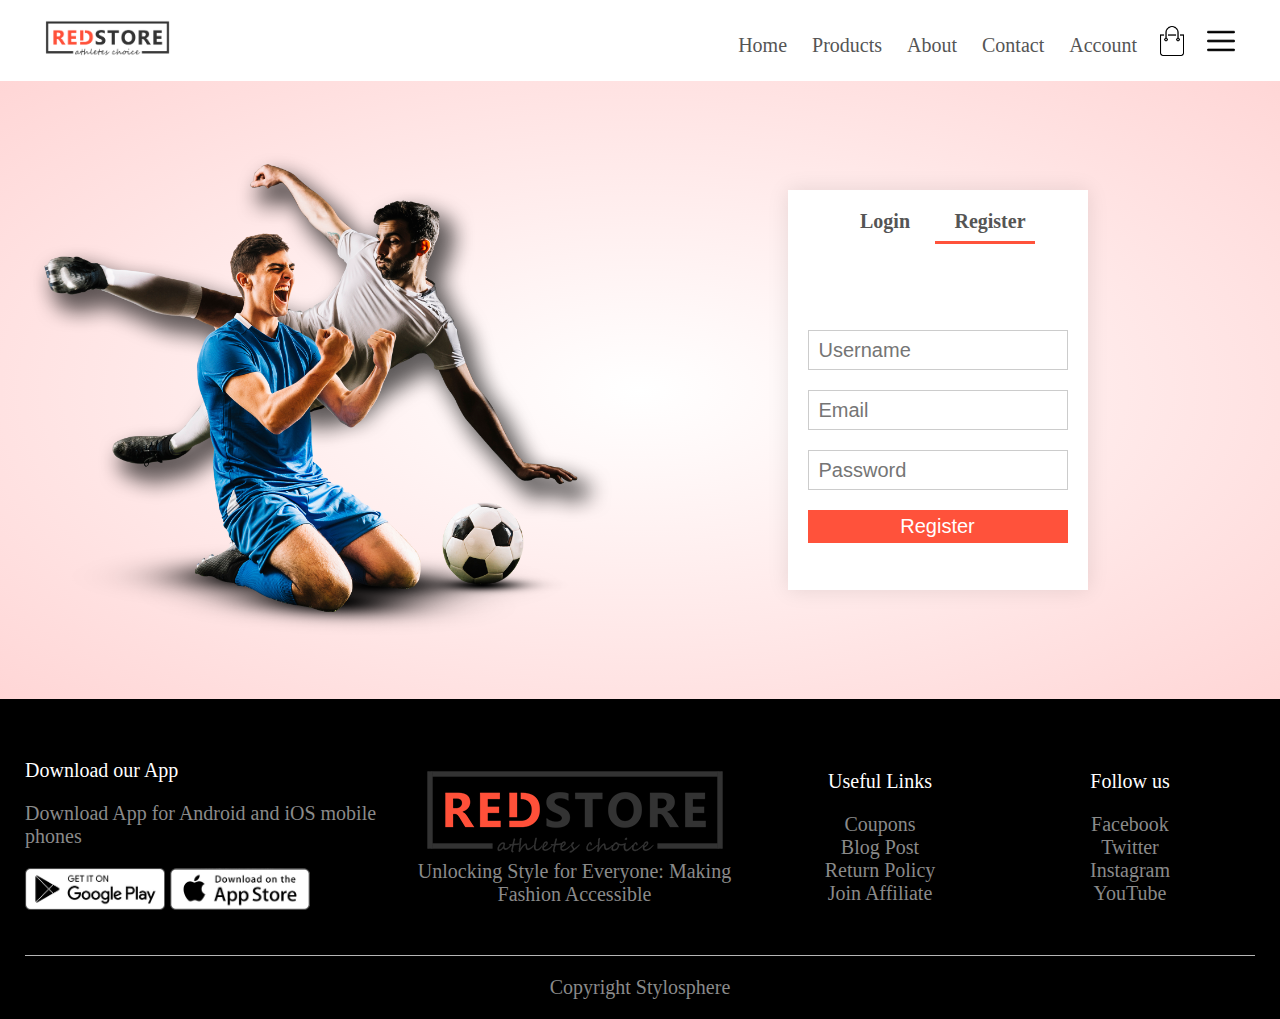
<file: account.html>
<!DOCTYPE html>
<html lang="en">

<head>
    <meta charset="UTF-8">
    <meta name="viewport" content="width=device-width, initial-scale=1.0">
    <title>Stylosphere</title>
    <link rel="stylesheet" href="styles.css">
    <link rel="preconnect" href="https://fonts.googleapis.com">
    <link rel="preconnect" href="https://fonts.gstatic.com" crossorigin>
    <link href="https://fonts.googleapis.com/css2?family=Poppins&display=swap" rel="stylesheet">
</head>

<body>

    <div class="container">
        <div class="navbar">
            <div class="logo">
                <img src="images/logo.png" width="125px" alt="Stylosphere Logo">
            </div>
            <nav>
                <ul id="menuitem">
                    <li><a href="index.html">Home</a></li>
                    <li><a href="products.html">Products</a></li>
                    <li><a href="">About</a></li>
                    <li><a href="">Contact</a></li>
                    <li><a href="account.html">Account</a></li>
                </ul>
            </nav>
            <img src="images/cart.png" alt="Cart" width="30px" height="30px">
            <img src="images/menu.png" class="menu-icon" onclick="menutoggle()" alt="Menu">
        </div>
    </div>

    <div class="accountpage">
        <div class="container">
            <div class="row">
                <div class="col-2">
                    <img src="images/image1.png" width="100%" alt="Image">
                </div>
                <div class="col-2">
                    <div class="formcontainer">
                        <div class="formbtn">
                            <span onclick="login()">Login</span>
                            <span onclick="register()">Register</span>
                            <hr id="Indicator">
                        </div>
                        <form id="LoginForm">
                            <input type="text" placeholder="Username" name="Username">
                            <input type="password" placeholder="Password" name="Password">
                            <button type="submit" class="btn">Login</button>
                            <a href="">Forgot Password</a>
                        </form>
                        <form id="RegForm">
                            <input type="text" placeholder="Username" name="Username">
                            <input type="email" placeholder="Email" name="Email">
                            <input type="password" placeholder="Password" name="Password">
                            <button type="submit" class="btn">Register</button>
                        </form>
                    </div>
                </div>
            </div>
        </div>
    </div>

    <div class="footer">
        <div class="container">
            <div class="row">
                <div class="footer-col1">
                    <h3>Download our App</h3>
                    <p>Download App for Android and iOS mobile phones</p>
                    <div class="applogo">
                        <img src="images/play-store.png" alt="Play Store">
                        <img src="images/app-store.png" alt="App Store">
                    </div>
                </div>
                <div class="footer-col2">
                    <img src="images/logo.png" alt="Stylosphere Logo">
                    <p>Unlocking Style for Everyone: Making Fashion Accessible</p>
                </div>
                <div class="footer-col3">
                    <h3>Useful Links</h3>
                    <ul>
                        <li>Coupons</li>
                        <li>Blog Post</li>
                        <li>Return Policy</li>
                        <li>Join Affiliate</li>
                    </ul>
                </div>
                <div class="footer-col4">
                    <h3>Follow us</h3>
                    <ul>
                        <li>Facebook</li>
                        <li>Twitter</li>
                        <li>Instagram</li>
                        <li>YouTube</li>
                    </ul>
                </div>
            </div>
            <hr>
            <p class="copyright">Copyright Stylosphere</p>
        </div>
    </div>

    <script>
        var menuitem = document.getElementById("menuitem");
        menuitem.style.maxHeight = "0px";

        function menutoggle() {
            if (menuitem.style.maxHeight == "0px") {
                menuitem.style.maxHeight = "200px";
            } else {
                menuitem.style.maxHeight = "0px";
            }
        }

        var LoginForm = document.getElementById("LoginForm");
        var RegForm = document.getElementById("RegForm");
        var Indicator = document.getElementById("Indicator");

        function register() {
            RegForm.style.transform = "translateX(0px)";
            LoginForm.style.transform = "translateX(0px)";
            Indicator.style.transform = "translateX(100px)";
        }

        function login() {
            RegForm.style.transform = "translateX(300px)";
            LoginForm.style.transform = "translateX(300px)";
            Indicator.style.transform = "translateX(0px)";
        }

        document.addEventListener("DOMContentLoaded", function() {
            // Add event listener for form submission
            LoginForm.addEventListener("submit", function(event) {
                if (!validateLoginForm()) {
                    event.preventDefault();
                }
            });

            RegForm.addEventListener("submit", function(event) {
                if (!validateRegForm()) {
                    event.preventDefault();
                }
            });

            function validateLoginForm() {
                var username = LoginForm.querySelector("input[name='Username']").value.trim();
                var password = LoginForm.querySelector("input[name='Password']").value.trim();

                if (username === "") {
                    alert("Please enter your username");
                    return false;
                }

                if (password === "") {
                    alert("Please enter your password");
                    return false;
                }

                return true;
            }

            function validateRegForm() {
                var username = RegForm.querySelector("input[name='Username']").value.trim();
                var email = RegForm.querySelector("input[name='Email']").value.trim();
                var password = RegForm.querySelector("input[name='Password']").value.trim();

                if (username === "") {
                    alert("Please enter a username");
                    return false;
                }

                if (email === "") {
                    alert("Please enter an email address");
                    return false;
                }

                if (!isValidEmail(email)) {
                    alert("Please enter a valid email address");
                    return false;
                }

                if (password === "") {
                    alert("Please enter a password");
                    return false;
                }

                return true;
            }

            function isValidEmail(email) {
                var regex = /^[^\s@]+@[^\s@]+\.[^\s@]+$/;
                return regex.test(email);
            }
        });
    </script>

</body>

</html>
</file>
<file: styles.css>
* {
    margin: 0;
    padding: 0;
    box-sizing: border-box;
    font-weight: 400;
    font-size: 20px;
}

.navbar {
    display: flex;
    align-items: center;
    padding: 20px;
}
.navbar .logo {
    width:120px;
}
nav {
    flex: 1;
    text-align: right;
}

nav ul {
    display: inline-block;
    list-style-type: none;
}

nav ul li {
    display: inline-block;
    margin-right: 20px;
    font-weight: 500;
    font-size: 30px;
}

a {
    text-decoration: none;
    color: #555;
}

p {
    color: #555;
}

.container {
    max-width: 1800px;
    margin: auto;
    padding-left: 25px;
    padding-right: 25px;
}

.row {
    display: flex;
    align-items: center;
    flex-wrap: wrap;
    justify-content: space-around;
}

.col-2 {
    flex-basis: 50%;
    /* Adjust the width of the left column */
    padding-right: 20px;
    /* Add some spacing between the columns */
}



.col-2 img {
    width: 100%;
    /* Make the image fill the container */
}

.col-2 h1 {
    font-size: 50px;
    /* Increase font size */
    font-weight: bold;
    /* Make the font bold */
    margin-bottom: 30px;
    /* Remove margin from the top */
    line-height: 1.2;
    /* Adjust line height */
}

.btn {
    display: inline-block;
    background: #ff523b;
    color: #fff;
    padding: 8px 30px;
    margin: 30px 0 10px;
    transition: background 0.5s;
}

.btn:hover {
    background: #563434;
}

.header {
    background: radial-gradient(#fff, #ffd6d6);

}

.header .row {
    margin-top: 50px;
}

.categories {
    margin: 70px 0;
}

.col-3 {
    flex-basis: 30%;
    min-width: 250px;
    margin-bottom: 30px;

}

.col-3 img {
    width: 100%;
}

.smallcontainer {
    1080px;
    margin: auto;
    padding-left: 25px;
    padding-right: 25px;
}

.col-4 {
    flex-basis: 25%;
    padding: 10px;
    min-width: 200px;
    margin-bottom: 50px;
    transition: transform 0.5s;

}

.col-4 img {
    width: 100%
}

.title {
    text-align: center;
    margin: 0 auto 80px;
    position: relative;
    line-height: 60px;
    color: #555;
}

.title::after {
    content: '';
    background: #ff523b;
    width: 80px;
    height: 5px;
    border-radius: 5px;
    position: absolute;
    bottom: 0px;
    left: 50%;
    transform: translateX(-50%);

}

h4 {
    color: #555;
    font-weight: normal;
}

.col-4 p {
    font-size: 15;
}

.col-4 :hover {
    transform: translateY(-5px);
}

.offer {
    background: radial-gradient(#fff, #ffd6d6);
    margin-top: 80px;
    padding: 30px 0;

}

col-2 .offer-img {
    padding: 50px;
}

small {
    color: #555;
}

.testimonial {
    padding-top: 100px;
}

.testimonial .col-3 {
    text-align: center;
    padding: 40px 20px;
    box-shadow: 0 0 20px 0px rgba(0,0,0,0.1);
    cursor:pointer;
    transition: transform 0.5s;
}
.testimonial .col-3 img {
    width:50px;
    margin-top: 20px;
    border-radius:50%;
}
.testimonial .col-3:hover{
    transform:translateY(-10px);
}
.testimonial .col-3 h3{
    font-weight: 600;
    color:#555;
    font-size:16px;

}
.brands{
    margin: 100px auto;
    }
.col-5{
    width: 160px;

}
.col-5 img{
    width: 100%;
    cursor: pointer;
    filter: grayscale(100%);
}
col-5 img :hover{
    filter: grayscale(0);
}

.footer{
    background: #000;
    color:#8a8a8a;
    font-size: 14px;
    padding: 60px 0 20px;

}
.footer p{
    color:#8a8a8a;

}
.footer h3{
    color:#fff;
    margin-bottom: 20px;
}
.footer-col1,.footer-col2,.footer-col3,.footer-col4{
    min-width: 250px;
    margin-bottom: 20px;
}
.footer-col1{
    flex-basis: 30%;
}
.footer-col2{
    flex:1;
    text-align:center;
}
.footer-col3{
    width:180px;
    margin-bottom: 20px;
}
.footer-col3,.footer-col4{
    flex-basis: 12%;
    text-align: center;
}
ul{
    list-style-type: none;

}
.applogo{
    margin-top: 20px;
}
.applogo img{

    width:140px;
}
.footer hr{
    border: none;
    background: #b5b5b5;
    height:1px;
    margin:20px 0;

}
.copyright{
    text-align: center;
}
.menu-icon{
    width: 28px;
    margin-left:20px;
}


.row-2{
    justify-content: space-between;
    margin: 100px auto 50px;
}
select{
    border: 1px solid #ff523b;
    padding: 5px;

}
select:focus{
    outline:none;
}
.pagebtn{
    margin: 0 auto 80px;

}
.pagebtn span{
    display: inline-block;
    border:1px solid #ff523b;
    margin-left: 10px;
    width: 40px;
    height: 40px;
    text-align:center;
    line-height: 40px;
    cursor: pointer;


}
.pagebtn span:hover{
    background:#ff523b;
    color:#fff;
} 

.accountpage{
    padding: 50px 0;
    background: radial-gradient(#fff, #ffd6d6);
}
.formcontainer{
    background:#fff;
    width:300px;
    height:400px;
    position:relative;
    text-align:center;
    padding:20px 0;
    margin:auto;
    box-shadow: 0 0 20px 0px rgba(0,0,0,0.1);
    overflow:hidden;
}
.formcontainer span {
    font-weight:bold;
    padding:0 10px;
    color:#555;
    cursor:pointer;
    width:100px;
    display:inline-block;

}
.formbtn{
    display:inline-block;
}
.formcontainer form{
    max-width:300px;
    padding:0 20px;
    position:absolute;
    top:130px;
    transition:transform 1s;
    
    }
form input{
    width:100%;
    height:30px;
    margin:10px 0;
    padding:19px 10px;
    border:1px solid #ccc;

}
/* Use !important */
form.btn {
    width: 100% !important;
    border: none !important;
    cursor: pointer !important;
    margin: 10px 0 !important;
    font-size: 10 px !important; /* Make sure there's no space between 20 and px */
    padding: 5px 13px !important;
}
button.btn {
    /* Your CSS properties here */
    width: 100%;
    border: none;
    cursor: pointer;
    margin: 10px 0;
    font-size: 20px; /* Adjust font size as needed */
    padding: 5px 13px;
}



form.btn:focus{
    outline:none;
}
#LoginForm{
    left:-300px;
}
#RegForm{
    left:0;
}
form a{
    font-size:25px;
}
#Indicator{
    width:100px;
    border: none;
    background:#ff523b;
    height:3px;
    margin-top:8px;
    transform:translateX(100px);
    transition:transform  1s;

}











@media only screen and (max-width:800px){
    nav ul {
        position:absolute;
        top:70px;
        left:0;
        background: #333;
        width:100%;
        overflow:hidden;
        transition: maxheight 0.5s;

    }
    nav ul li{
        display:block;
        margin-right: 50px;
        margin-top:10px;
        margin-bottom:10px;
    }
    .menu-icon{
        display: block;
        cursor: pointer;

    }
}
@media only screen and (max-width:600px)

{
    .row{
        text-align: center;
    }
    .col-2,.col-3,.col-4{
        flex-basis: 100%;
    }
}
</file>
